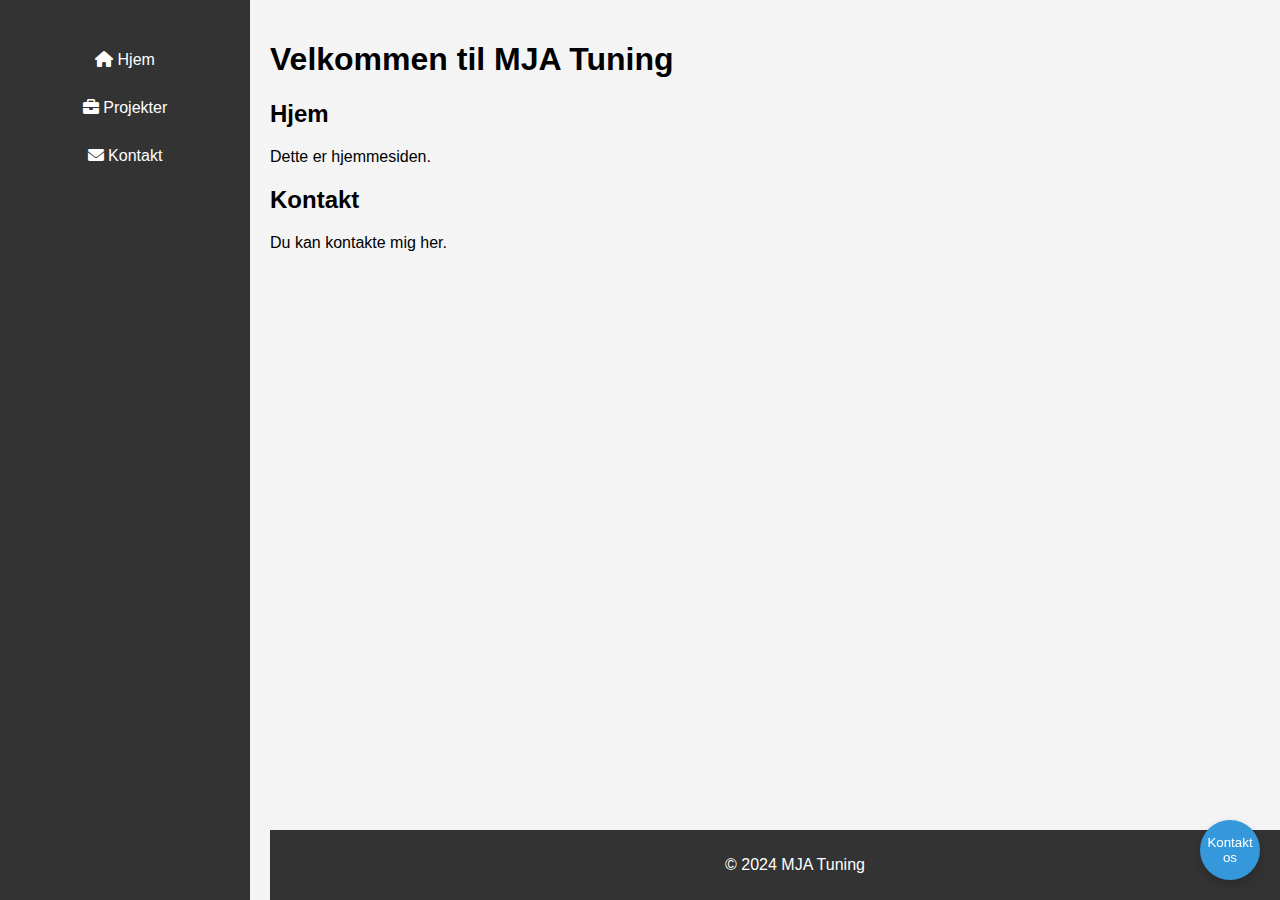
<file: index.html>
<!DOCTYPE html>
<html lang="da">
<head>
    <meta charset="UTF-8">
    <meta name="viewport" content="width=device-width, initial-scale=1.0">
    <title>MJA Tuning</title>
    <link rel="stylesheet" href="styles.css">
    <link rel="stylesheet" href="https://cdnjs.cloudflare.com/ajax/libs/font-awesome/6.0.0-beta3/css/all.min.css">
</head>
<body>
    <div class="sidebar">
        <ul>
            <li><a href="index.html"><i class="fa fa-home"></i> Hjem</a></li>
            <li><a href="projekter.html"><i class="fa fa-briefcase"></i> Projekter</a></li>
            <li><a href="kontakt.html"><i class="fa fa-envelope"></i> Kontakt</a></li>
        </ul>
    </div>
    <div class="content">
        <header>
            <h1>Velkommen til MJA Tuning</h1>
        </header>
        <section id="home">
            <h2>Hjem</h2>
            <p>Dette er hjemmesiden.</p>
        </section>
        <section id="kontakt">
            <h2>Kontakt</h2>
            <p>Du kan kontakte mig her.</p>
        </section>
        <footer>
            <p>&copy; 2024 MJA Tuning</p>
        </footer>
    </div>
    <div id="loading" class="spinner"></div>
    <div class="floating-buttons">
        <button class="floating-btn">Kontakt os</button>
    </div>
    <script src="script.js"></script>
</body>
</html>
</file>
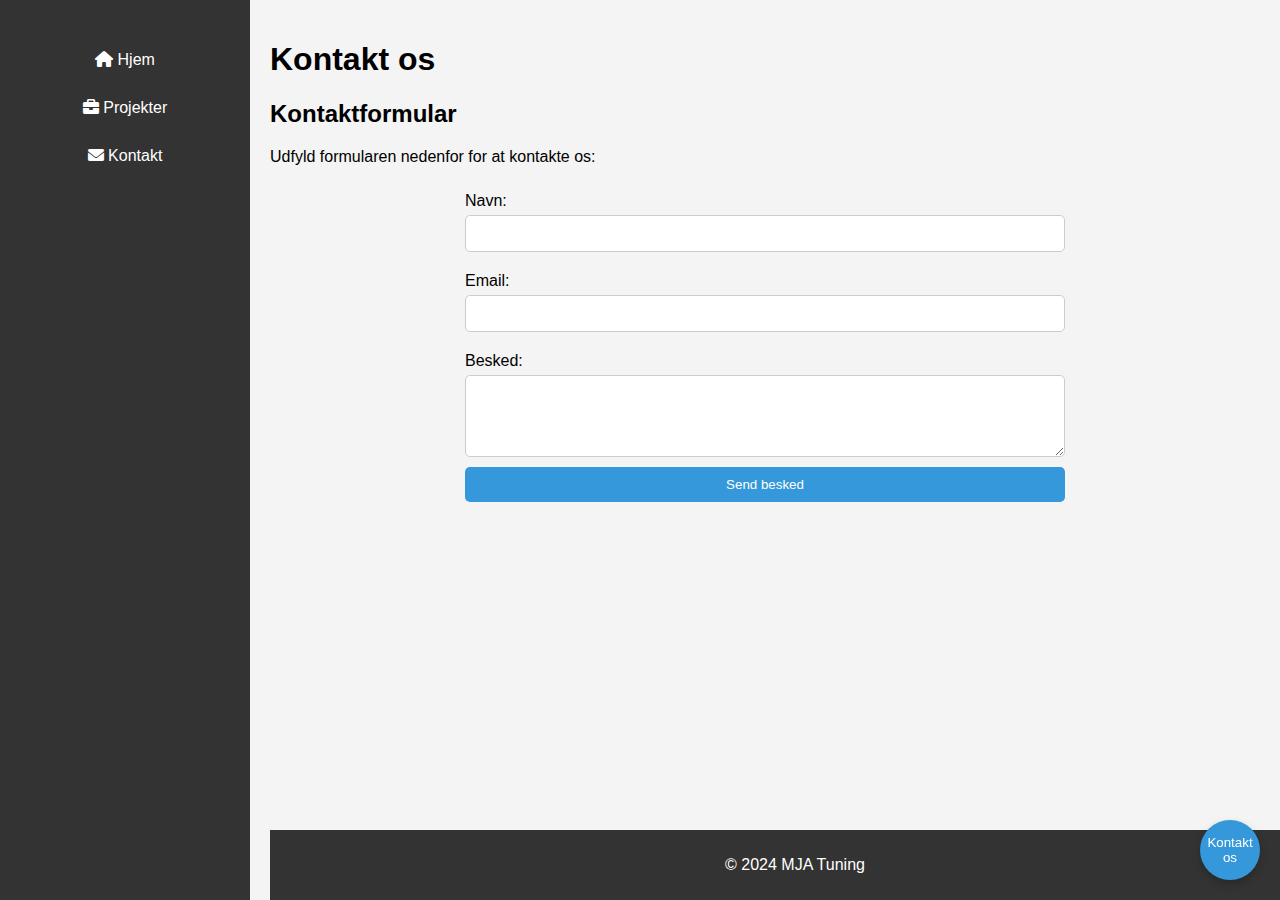
<file: kontakt.html>
<!DOCTYPE html>
<html lang="da">
<head>
    <meta charset="UTF-8">
    <meta name="viewport" content="width=device-width, initial-scale=1.0">
    <title>Kontakt</title>
    <link rel="stylesheet" href="styles.css">
    <link rel="stylesheet" href="https://cdnjs.cloudflare.com/ajax/libs/font-awesome/6.0.0-beta3/css/all.min.css">
</head>
<body>
    <div class="sidebar">
        <ul>
            <li><a href="index.html"><i class="fa fa-home"></i> Hjem</a></li>
            <li><a href="projekter.html"><i class="fa fa-briefcase"></i> Projekter</a></li>
            <li><a href="kontakt.html"><i class="fa fa-envelope"></i> Kontakt</a></li>
        </ul>
    </div>
    <div class="content">
        <header>
            <h1>Kontakt os</h1>
        </header>
        <section id="kontakt">
            <h2>Kontaktformular</h2>
            <p>Udfyld formularen nedenfor for at kontakte os:</p>
            <form action="send-form.php" method="post">
                <label for="name">Navn:</label>
                <input type="text" id="name" name="name" required>
                
                <label for="email">Email:</label>
                <input type="email" id="email" name="email" required>
                
                <label for="message">Besked:</label>
                <textarea id="message" name="message" rows="4" required></textarea>
                
                <button type="submit">Send besked</button>
            </form>
        </section>
        <footer>
            <p>&copy; 2024 MJA Tuning</p>
        </footer>
    </div>
    <div id="loading" class="spinner"></div>
    <div class="floating-buttons">
        <button class="floating-btn">Kontakt os</button>
    </div>
    <script src="script.js"></script>
</body>
</html>
</file>
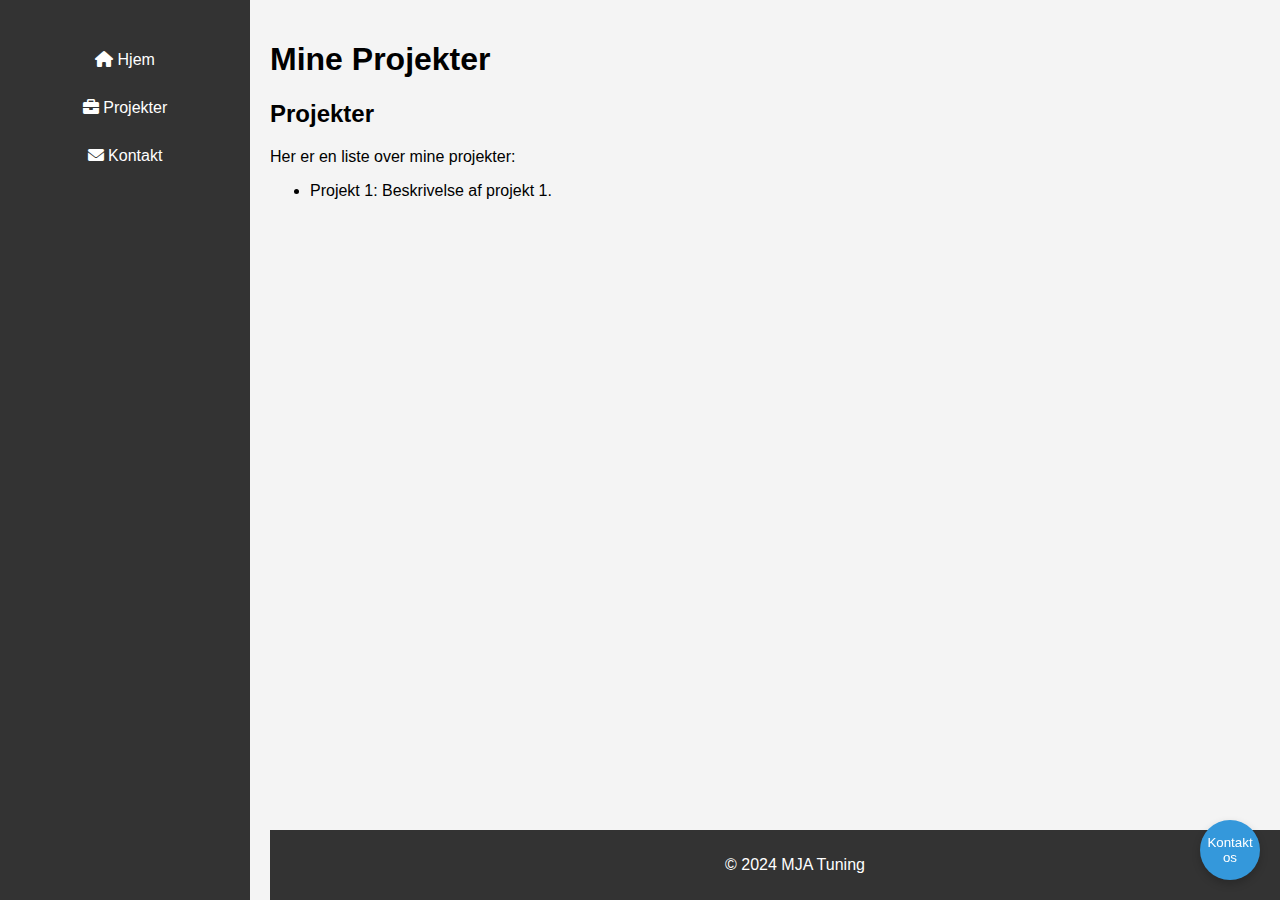
<file: projekter.html>
<!DOCTYPE html>
<html lang="da">
<head>
    <meta charset="UTF-8">
    <meta name="viewport" content="width=device-width, initial-scale=1.0">
    <title>Projekter</title>
    <link rel="stylesheet" href="styles.css">
    <link rel="stylesheet" href="https://cdnjs.cloudflare.com/ajax/libs/font-awesome/6.0.0-beta3/css/all.min.css">
</head>
<body>
    <div class="sidebar">
        <ul>
            <li><a href="index.html"><i class="fa fa-home"></i> Hjem</a></li>
            <li><a href="projekter.html"><i class="fa fa-briefcase"></i> Projekter</a></li>
            <li><a href="kontakt.html"><i class="fa fa-envelope"></i> Kontakt</a></li>
        </ul>
    </div>
    <div class="content">
        <header>
            <h1>Mine Projekter</h1>
        </header>
        <section id="projekter">
            <h2>Projekter</h2>
            <p>Her er en liste over mine projekter:</p>
            <ul>
                <li>Projekt 1: Beskrivelse af projekt 1.</li>
            </ul>
        </section>
        <footer>
            <p>&copy; 2024 MJA Tuning</p>
        </footer>
    </div>
    <div id="loading" class="spinner"></div>
    <div class="floating-buttons">
        <button class="floating-btn">Kontakt os</button>
    </div>
    <script src="script.js"></script>
</body>
</html>
</file>
<file: styles.css>
/* Body and general styles */
body {
    font-family: Arial, sans-serif;
    margin: 0;
    padding: 0;
    background-color: #f4f4f4;
}

/* Loading spinner styling */
.spinner {
    border: 16px solid #f3f3f3; /* Light grey */
    border-top: 16px solid #3498db; /* Blue */
    border-radius: 50%;
    width: 120px;
    height: 120px;
    animation: spin 2s linear infinite;

    /* Positioning the spinner in the center of the page */
    position: fixed;
    top: 50%;
    left: 50%;
    transform: translate(-50%, -50%);
    z-index: 1000; /* Ensures spinner is on top */
}

/* Spin animation */
@keyframes spin {
    0% { transform: rotate(0deg); }
    100% { transform: rotate(360deg); }
}

/* Hide the spinner when content is loaded */
body.loaded #loading {
    display: none;
}

/* Sidebar styling */
.sidebar {
    height: 100%;
    width: 250px;
    position: fixed;
    top: 0;
    left: 0;
    background-color: #333;
    padding-top: 20px;
    color: white;
}

.sidebar ul {
    list-style-type: none;
    padding: 0;
}

.sidebar ul li {
    padding: 15px;
    text-align: center;
}

.sidebar ul li a {
    color: white;
    text-decoration: none;
    display: block;
}

.sidebar ul li a:hover {
    background-color: #444;
}

/* Content area styling */
.content {
    margin-left: 250px; /* Width of the sidebar */
    padding: 20px;
}

/* Ensure footer is fixed */
footer {
    text-align: center;
    padding: 10px;
    background-color: #333;
    color: white;
    position: fixed;
    bottom: 0;
    width: calc(100% - 250px); /* Width minus sidebar width */
}

/* Floating button styling */
.floating-buttons {
    position: fixed;
    bottom: 20px;
    right: 20px;
    z-index: 1000;
}

.floating-btn {
    background-color: #3498db;
    color: white;
    border: none;
    border-radius: 50%;
    width: 60px;
    height: 60px;
    display: flex;
    align-items: center;
    justify-content: center;
    box-shadow: 0 4px 8px rgba(0,0,0,0.2);
    cursor: pointer;
}

.floating-btn:hover {
    background-color: #2980b9;
}

/* Form styling */
form {
    display: flex;
    flex-direction: column;
    max-width: 600px;
    margin: 0 auto;
}

form label {
    margin: 10px 0 5px;
}

form input, form textarea {
    padding: 10px;
    margin-bottom: 10px;
    border: 1px solid #ccc;
    border-radius: 5px;
}

form button {
    background-color: #3498db;
    color: white;
    border: none;
    padding: 10px;
    border-radius: 5px;
    cursor: pointer;
}

form button:hover {
    background-color: #2980b9;
}

/* Responsive design for sidebar */
@media (max-width: 768px) {
    .sidebar {
        width: 100%;
        height: auto;
        position: relative;
    }

    .sidebar ul {
        display: flex;
        flex-direction: column;
    }

    .content {
        margin-left: 0;
    }

    footer {
        width: 100%;
    }
}
</file>
